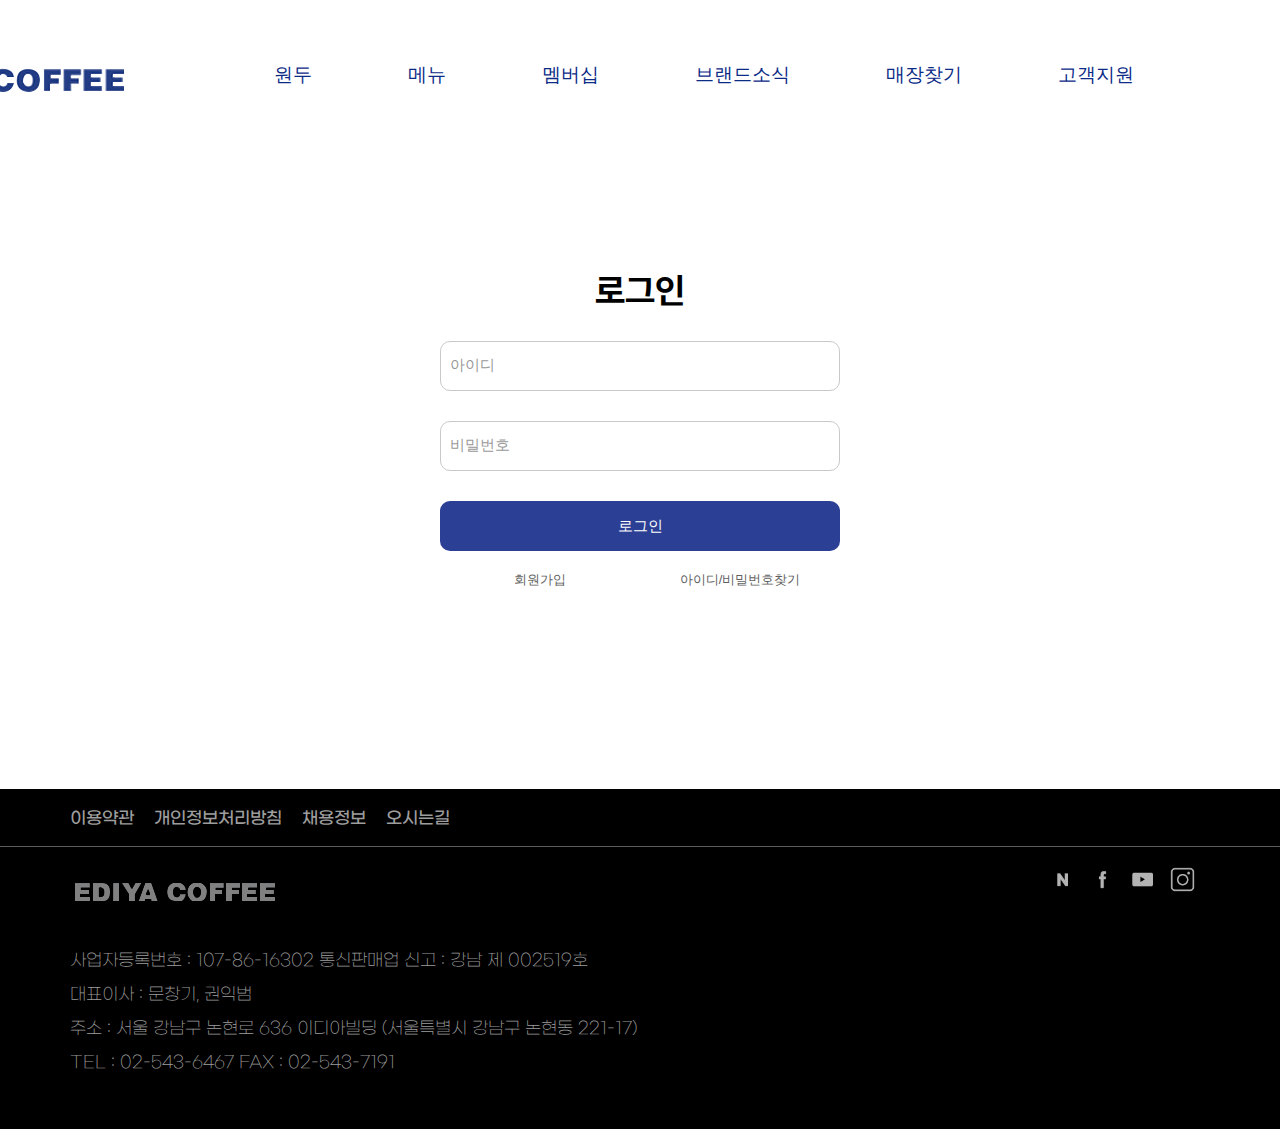
<file: ediya/login.html>
<!DOCTYPE html>
<html lang="en">
	<head>
		<meta charset="UTF-8" />
		<meta name="viewport" content="width=device-width, initial-scale=1.0" />
		<title>Document</title>
		<link rel="stylesheet" href="css/login.css" />
	</head>
	<body>
		<header>
			<div class="inner">
				<h1>
					<a href="index.html"
						><img src="img/logo_b.png" alt="logo"
					/></a>
				</h1>

				<nav class="gnb">
					<ul class="menu">
						<li class="main_menu">
							<a href="#">원두</a>
						</li>

						<li class="main_menu">
							<a href="#">메뉴</a>
						</li>
						<li class="main_menu">
							<a href="#">멤버십</a>
						</li>
						<li class="main_menu">
							<a href="#">브랜드소식</a>
						</li>
						<li class="main_menu">
							<a href="#">매장찾기</a>
						</li>
						<li class="main_menu">
							<a href="#">고객지원</a>
						</li>
					</ul>
				</nav>

				<ul class="side_menu">
					<li>
						<a href="#"
							><img src="img/icon/mypage.png" alt="mypage"
						/></a>
					</li>
					<li>
						<a href="#"
							><img src="img/icon/search.png" alt="search"
						/></a>
					</li>
				</ul>
			</div>
		</header>
		<!--header End-->

		<section class="login_form">
			<h1>로그인</h1>
			<form method="get" action="loginok2.html" autocomplete="off">
				<div class="int-area">
					<input type="text" name="id" id="id" required />
					<label for="id">아이디</label>
				</div>

				<div class="int-area">
					<input
						type="password"
						name="password"
						id="password"
						required
					/>
					<label for="id">비밀번호</label>
				</div>
				<div class="btn-area">
					<button type="submit" id="btn">로그인</button>
				</div>
				<div class="button_box">
					<a href="#">회원가입</a>
					<a href="#">아이디/비밀번호찾기</a>
				</div>
			</form>
		</section>
		<!--login_form End-->

		<footer>
			<div class="info">
				<div class="top">
					<ul class="ft_menu">
						<li><a href="#">이용약관</a></li>
						<li><a href="#">개인정보처리방침</a></li>
						<li><a href="#">채용정보</a></li>
						<li><a href="#">오시는길</a></li>
					</ul>
				</div>

				<div class="bt">
					<h2>
						<a href="#"
							><img src="img/logo_w.png" alt="이디아로고"
						/></a>
					</h2>

					<div class="sns">
						<a href="https://blog.naver.com/ediya-coffee"
							><img src="img/icon/naver.png" alt="naver"
						/></a>
						<a href="https://www.facebook.com/iEDIYA"
							><img src="img/icon/facebook.png" alt="facebook"
						/></a>
						<a href="https://www.youtube.com/@ediyacoffee"
							><img src="img/icon/youtube.png" alt="youtube"
						/></a>
						<a href="https://www.instagram.com/ediya.coffee/"
							><img src="img/icon/insta.png" alt="insta"
						/></a>
					</div>
				</div>
				<div class="left">
					<ul>
						<li>
							사업자등록번호 : 107-86-16302 통신판매업 신고 : 강남
							제 002519호
						</li>
						<li>대표이사 : 문창기, 권익범</li>
						<li>
							주소 : 서울 강남구 논현로 636 이디아빌딩 (서울특별시
							강남구 논현동 221-17)
						</li>
						<li>TEL : 02-543-6467 FAX : 02-543-7191</li>
					</ul>
				</div>
			</div>
		</footer>
		<!--footer End-->
	</body>
</html>
</file>
<file: ediya/css/login.css>
@charset "UTF-8";
@import url("https://fonts.googleapis.com/css2?family=Nanum+Gothic:wght@400;700;800&display=swap");
@font-face {
	font-family: "Gmarket_L";
	src: url("../font/GmarketSansLight.otf");
}
@font-face {
	font-family: "Gmarket_M";
	src: url("../font/GmarketSansMedium.otf");
}
@font-face {
	font-family: "FRADMCN";
	src: url("../font/FRADMCN.ttf");
}
@font-face {
	font-family: "Pretend_R";
	src: url("../font/Pretendard-Regular.otf");
}
@font-face {
	font-family: "Pretend_M";
	src: url("../font/Pretendard-Medium.otf");
}
@font-face {
	font-family: "Pretend_B";
	src: url("../font/Pretendard-Bold.otf");
}

* {
	margin: 0;
	padding: 0;
	box-sizing: border-box;
}

a {
	text-decoration: none;
	color: inherit;
}
ol,
ul {
	list-style: none;
}
body {
	width: 100%;
	height: 100%;
}

header {
	width: 100%;
	height: 170px;
	position: relative;
}

header .inner {
	width: 1530px;
	position: absolute;
	top: 50%;
	left: 50%;
	transform: translate(-50%, -50%);
	display: flex;
	justify-content: space-between;
}

header .gnb {
	width: 860px;
	height: 100%;
	justify-content: center;
	align-items: center;
}

header .gnb .menu {
	display: flex;
	justify-content: space-between;
	color: #0b2b87;
	align-items: center;
}

header .gnb .menu > li {
	font-size: 0;
	text-align: center;
}

header .gnb .menu > li > a {
	font: 19px/1 "Pretend_L", sans-serif;
	display: block;
}

header .side_menu {
	display: flex;
}

header .side_menu li:last-child {
	margin-left: 50px;
}

.login_form {
	position: relative;
	text-align: center;
	margin: 100px 0 200px 0;
}

.login_form form {
	width: 400px;
	margin: 0 auto;
	justify-content: center;
}
.login_form h1 {
	font-size: 35px;
	font-family: "Pretend_B", sans-serif;
	text-align: center;
	color: #000;
}

.int-area {
	width: 400px;
	position: relative;
	margin-top: 30px;
}
.int-area input {
	width: 100%;
	height: 50px;
	padding-left: 10px;
	border-radius: 10px;
	border: 1px solid #c9c9c9;
	font-size: 15px;
}

.int-area input:valid + label {
	color: #000;
	opacity: 0;
}

.int-area label {
	position: absolute;
	top: 15px;
	left: 10px;
	font-size: 15px;
	color: #999;
	transition: 0.5s;
}
.btn-area {
	width: 400px;
	margin-top: 30px;
	text-align: center;
}
.btn-area button {
	width: 100%;
	height: 50px;
	border-radius: 10px;
	background: #2b3f94;
	border: none;
	color: #fff;
	font-size: 15px;
}

.button_box {
	width: 400px;
	display: flex;
	margin-top: 20px;
}
.button_box a {
	width: 100%;
	font-size: 13px;
	font-family: "Pretend_L", sans-serif;
	text-align: center;
	color: #606060;
}

footer {
	width: 100%;
	height: 100%;
	background: #000;
}

footer .info {
	font: 17px/1 "Gmarket_M", sans-serif;
	color: #9d9d9d;
}

footer .info .top {
	display: flex;
	border-bottom: 1px solid #5c5c5c;
	padding: 20px 0;
}

footer .info .ft_menu {
	display: flex;
	width: 1140px;
	margin: 0 auto;
}

footer .info .ft_menu li {
	margin-right: 20px;
}

footer .info .bt {
	width: 1140px;
	display: flex;
	justify-content: space-between;
	margin: 0 auto;
}

footer .info .left {
	display: flex;
	flex-wrap: wrap;
}

footer .info .bt h2 {
	color: #9d9d9d;
	margin-bottom: 30px;
	opacity: 0.5;
	margin: 30px 0;
}

footer .info .left ul {
	width: 1140px;
	margin: 0 auto;
	justify-content: space-between;
	margin-bottom: 50px;
}
footer .info .left ul li {
	font: 400 17px/2 "Gmarket_L";
	color: #9d9d9d;
}

footer .info .bt .sns {
	display: flex;
	margin-top: 20px;
}

footer .info .bt .sns img {
	width: 25px;
	height: 25px;
	justify-content: space-between;
}

footer .info .bt .sns a {
	padding: 0 15px 0 0;
}

@media screen and (max-width: 800px) {
	header {
		width: 100%;
		height: 135px;
		position: relative;
		left: 0;
		top: 0;
	}

	header .inner {
		width: 100%;
		height: 100%;
		margin: 0 auto;
		display: flex;
		justify-content: center;
		align-items: center;
	}

	header .inner h1 {
		font-size: 0;
	}

	header .inner h1 img {
		width: 205px;
	}

	header .gnb {
		display: none;
	}

	header .gnb .menu {
		display: none;
	}

	header .gnb .menu > li {
		display: none;
	}

	header .gnb .menu > li > a {
		display: none;
	}

	header .side_menu {
		position: absolute;
		right: 50px;
		top: 50%;
		transform: translate(0, -50%);
		display: flex;
	}

	header .side_menu li img {
		width: 25px;
		height: 25px;
		margin-top: 5px;
		font-size: 0;
	}

	header .side_menu li:last-child {
		margin-left: 35px;
	}

	.login_form {
		position: relative;
		text-align: center;
		margin: 130px 0 180px 0;
	}

	.login_form form {
		width: 400px;
		margin: 0 auto;
		justify-content: center;
	}
	.login_form h1 {
		font-size: 25px;
		font-family: "Pretend_B", sans-serif;
		text-align: center;
		color: #000;
	}

	.int-area {
		width: 400px;
		position: relative;
		margin-top: 30px;
	}
	.int-area input {
		width: 100%;
		height: 50px;
		padding-left: 10px;
		border-radius: 10px;
		border: 1px solid #c9c9c9;
		font-size: 15px;
	}

	.int-area input:valid + label {
		color: #000;
		opacity: 0;
	}

	.int-area label {
		position: absolute;
		top: 15px;
		left: 10px;
		font-size: 15px;
		color: #999;
		transition: 0.5s;
	}
	.btn-area {
		width: 400px;
		margin-top: 30px;
		text-align: center;
	}
	.btn-area button {
		width: 100%;
		height: 50px;
		border-radius: 10px;
		background: #2b3f94;
		border: none;
		color: #fff;
		font-size: 15px;
	}

	.button_box {
		width: 400px;
		display: flex;
		margin-top: 20px;
	}
	.button_box a {
		width: 100%;
		font-size: 13px;
		font-family: "Pretend_L", sans-serif;
		text-align: center;
		color: #606060;
	}

	footer {
		width: 100%;
		background: #000;
	}
	footer .info {
		margin: 0 auto;
		font: 12px/1 "Gmarket_M", sans-serif;
		color: #9d9d9d;
	}
	footer .info .top {
		display: flex;
		border-bottom: 1px solid #5c5c5c;
		padding: 17px 0;
	}

	footer .info .ft_menu {
		width: 100%;
		margin: 0 auto;
		margin-left: 40px;
		display: flex;
	}

	footer .info .ft_menu li {
		margin-right: 20px;
		padding: 10px 0;
	}

	footer .info .bt {
		width: 100%;
		display: flex;
		justify-content: space-between;
		margin: 0 10px;
	}

	footer .info .left {
		display: flex;
		flex-wrap: wrap;
		margin: 20px 0 0 40px;
	}

	footer .info .bt h2 {
		opacity: 0.5;
		margin: 30px 0 0 30px;
	}
	footer .info .bt h2 img {
		width: 165px;
	}
	footer .info .left ul {
		margin-bottom: 45px;
	}
	footer .info .left ul li {
		font: 400 14px/2 "Gmarket_L";
		color: #9d9d9d;
		line-height: 26px;
	}

	footer .info .bt .sns {
		display: flex;
		margin-top: 20px;
		margin-right: 35px;
	}

	footer .info .bt .sns img {
		width: 25px;
		height: 25px;
		justify-content: space-between;
		margin-left: 16px;
		padding: 0;
	}

	footer .info .bt .sns a {
		margin: 0;
		padding-right: 0;
	}
}

@media screen and (max-width: 360px) {
	header {
		width: 100%;
		height: 82px;
		position: relative;
		left: 0;
		top: 0;
	}

	header .inner {
		width: 100%;
		height: 100%;
		margin: 0 auto;
		display: flex;
		justify-content: center;
		align-items: center;
	}

	header .inner h1 {
		font-size: 0;
	}

	header .inner h1 img {
		width: 114px;
		font-size: 0;
	}

	header .gnb {
		display: none;
	}

	header .gnb .menu {
		display: none;
	}

	header .gnb .menu > li {
		display: none;
	}

	header .gnb .menu > li > a {
		display: none;
	}

	header .side_menu {
		position: absolute;
		right: 25px;
		top: 50%;
		transform: translate(0, -50%);
		display: flex;
	}
	header .side_menu li img {
		width: 16px;
		height: 16px;
		font-size: 0;
		margin: 0;
	}

	header .side_menu li:last-child {
		margin-left: 20px;
	}

	.login_form {
		position: relative;
		text-align: center;
		margin: 100px 0 150px 0;
	}

	.login_form form {
		width: 200px;
		margin: 0 auto;
		justify-content: center;
	}
	.login_form h1 {
		font-size: 20px;
		font-family: "Pretend_B", sans-serif;
		text-align: center;
		color: #000;
	}

	.int-area {
		width: 200px;
		position: relative;
		margin-top: 20px;
	}
	.int-area input {
		width: 100%;
		height: 35px;
		padding-left: 10px;
		border-radius: 7px;
		border: 1px solid #c9c9c9;
		font-size: 13px;
	}

	.int-area input:valid + label {
		color: #000;
		opacity: 0;
	}

	.int-area label {
		position: absolute;
		top: 10px;
		left: 10px;
		font-size: 13px;
		color: #999;
		transition: 0.5s;
	}
	.btn-area {
		width: 200px;
		margin-top: 20px;
		text-align: center;
	}
	.btn-area button {
		width: 100%;
		height: 35px;
		border-radius: 7px;
		background: #2b3f94;
		border: none;
		color: #fff;
		font-size: 13px;
	}

	.button_box {
		width: 200px;
		display: flex;
		margin-top: 20px;
	}
	.button_box a {
		width: 100%;
		font-size: 10px;
		font-family: "Pretend_L", sans-serif;
		text-align: center;
		color: #606060;
	}

	footer {
		width: 100%;
		background: #000;
	}

	footer .info {
		margin: 0 auto;
		font: 9px/1 "Gmarket_M", sans-serif;
		color: #9d9d9d;
	}

	footer .info .top {
		display: flex;
		border-bottom: 1px solid #5c5c5c;
		padding: 10px 0;
	}

	footer .info .ft_menu {
		width: 100%;
		margin: 0 auto;
		padding-left: 10px;
		display: flex;
	}

	footer .info .ft_menu li {
		margin-right: 9px;
	}
	footer .info .bt {
		width: 100%;
		display: flex;
		margin: 0 10px;
		justify-content: space-between;
	}

	footer .info .bt h2 {
		opacity: 0.5;
		margin: 30px 0 0 0;
	}

	footer .info .bt h2 img {
		width: 125px;
	}

	footer .info .bt .sns {
		display: flex;
		margin-top: 30px;
		margin-right: 30px;
	}

	footer .info .bt .sns img {
		width: 13px;
		height: 13px;
		justify-content: space-between;
		margin-left: 13px;
		padding: 0;
	}

	footer .info .bt .sns > a {
		margin: 0;
		padding-right: 0;
	}

	footer .info .left {
		display: flex;
		flex-wrap: wrap;
		margin: 20px 0 0 0;
	}

	footer .info .left ul {
		margin-bottom: 45px;
		margin-left: 13px;
	}

	footer .info .left ul li {
		font: 400 10px/1 "Gmarket_L", sans-serif;
		color: #9d9d9d;
		line-height: 18px;
		letter-spacing: -1px;
	}
}
</file>
